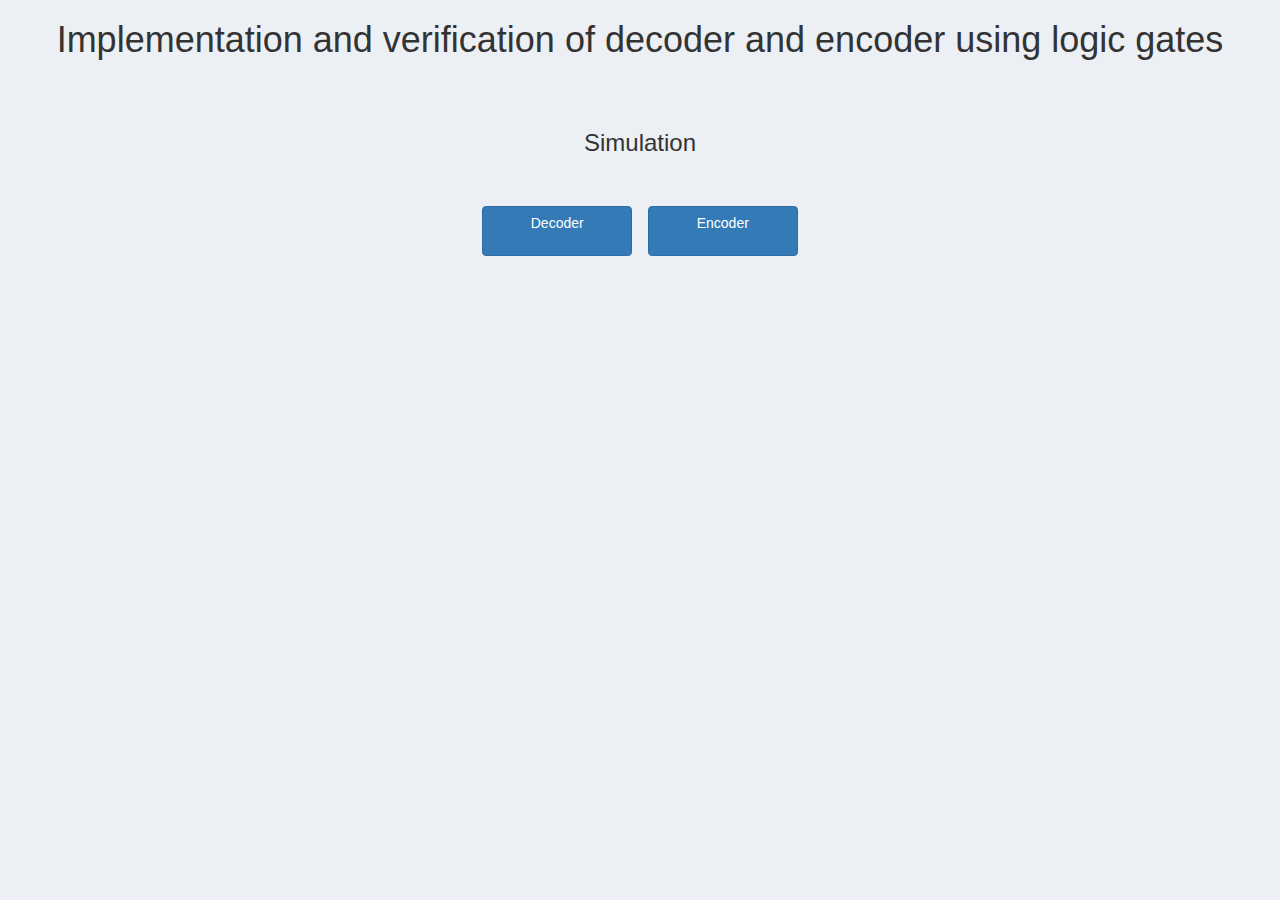
<file: index.html>
<html>

<head>

    <meta charset="utf-8">
    <meta name="viewport" content="width=device-width, initial-scale=1">
    <link rel="stylesheet" href="https://maxcdn.bootstrapcdn.com/bootstrap/3.4.1/css/bootstrap.min.css">
    <script src="https://ajax.googleapis.com/ajax/libs/jquery/3.4.1/jquery.min.js"></script>
    <script src="https://maxcdn.bootstrapcdn.com/bootstrap/3.4.1/js/bootstrap.min.js"></script>

    <!-- Simulation scripts end-->
    <style>
        body {
            font-family: Arial;
            background-color: #ECEFF4;
        }
    </style>



</head>

<body class="hold-transition skin-blue sidebar-mini">

    <h1 align="center"> Implementation and verification of decoder and encoder using logic gates

    </h1><br><br>


    <h3 align="center">Simulation</h3>
    <br>
    <br>
    <center>
        <a style="width:150px; height:50px;" class="btn btn-primary" href="decoder/Decoder.html">Decoder</a>&nbsp;&nbsp;&nbsp;

        <a style="width:150px; height:50px;" class="btn btn-primary" href="encoder/Encoder.html">Encoder</a>


    </center>


    </section>
    <!-- /.content -->
    </div>

</body>

</html>
</file>
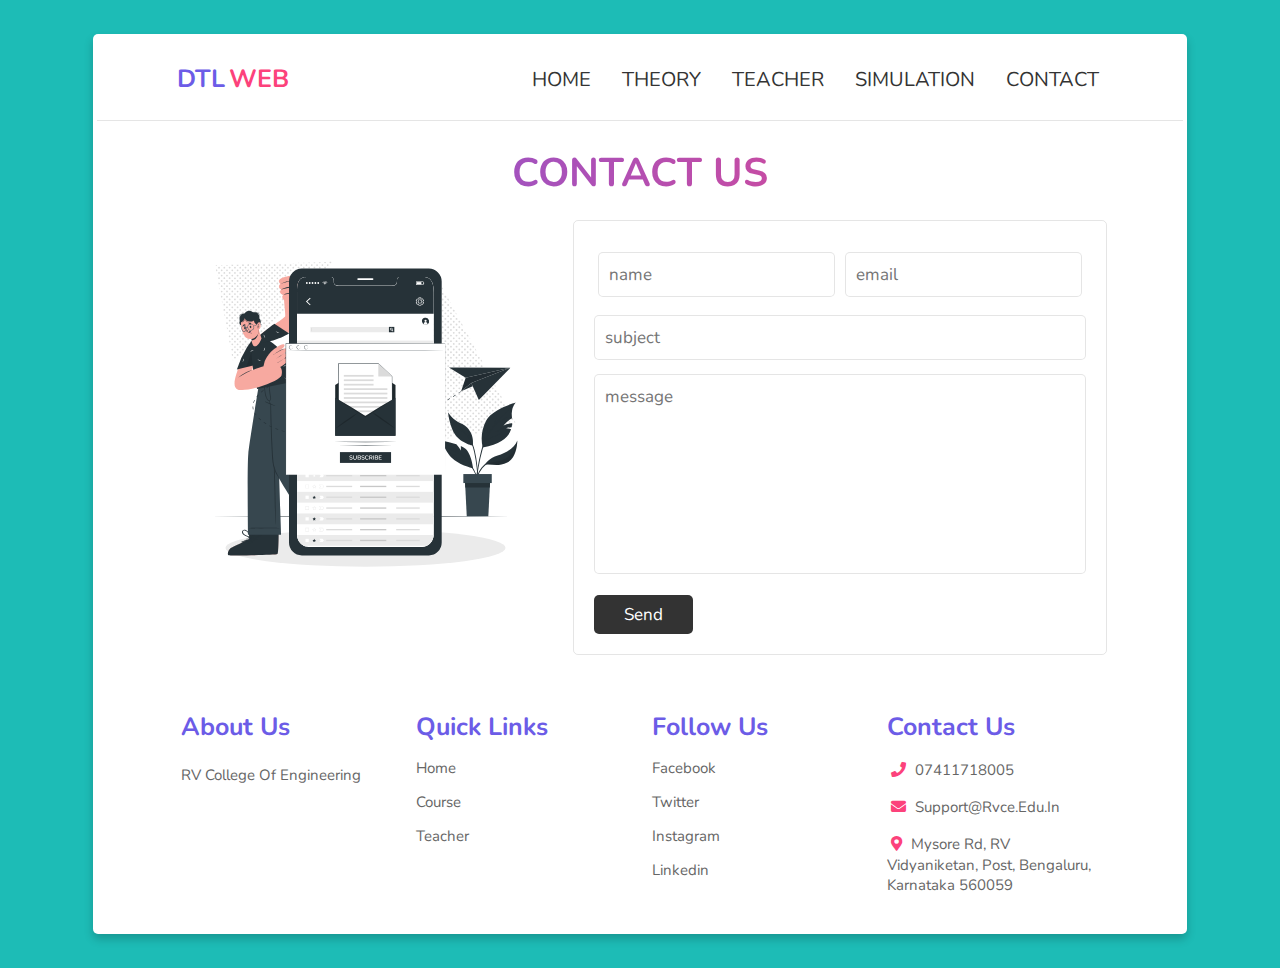
<file: contact.html>
<!DOCTYPE html>
<html lang="en">

<head>
    <meta charset="UTF-8">
    <meta name="viewport" content="width=device-width, initial-scale=1.0">
    <title>contact</title>

    <!-- font awesome cdn link  -->
    <link rel="stylesheet" href="https://cdnjs.cloudflare.com/ajax/libs/font-awesome/5.15.3/css/all.min.css">

    <!-- custom css file link  -->
    <link rel="stylesheet" href="css/style.css">

</head>

<body>

    <div class="container">

        <header>

            <a href="home.html" class="logo">DTL<span>WEB</span></a>
            <div id="menu" class="fas fa-bars"></div>

            <nav class="navbar">
                <a href="home.html">HOME</a>
                <a href="course.html">THEORY</a>
                <a href="teacher.html">TEACHER</a>
                <a href="index.html">SIMULATION</a>

                <a href="contact.html">CONTACT</a>
            </nav>

        </header>

        <h1 class="heading">contact us</h1>

        <!-- contact section  -->

        <section class="contact">

            <div class="image">
                <img src="images/contact-img.svg" alt="">
            </div>

            <form action="">

                <div class="inputBox">
                    <input type="text" placeholder="name">
                    <input type="email" placeholder="email">
                </div>

                <input type="text" placeholder="subject" class="box">

                <textarea placeholder="message" name="" id="" cols="30" rows="10"></textarea>

                <input type="submit" class="btn" value="send">

            </form>

        </section>


        <!-- footer section  -->

        <section class="footer">

            <div class="box-container">

                <div class="box">
                    <h3>about us</h3>
                    <p><a href="https://www.rvce.edu.in/">RV College of Engineering</a></p>
                </div>

                <div class="box">
                    <h3>quick links</h3>
                    <a href="#">home</a>
                    <a href="#">course</a>
                    <a href="#">teacher</a>


                </div>

                <div class="box">
                    <h3>follow us</h3>
                    <a href="https://www.facebook.com/RVCEngineering">facebook</a>
                    <a href="https://twitter.com/rvce_official?ref_src=twsrc%5Egoogle%7Ctwcamp%5Eserp%7Ctwgr%5Eauthor">twitter</a>
                    <a href="https://www.instagram.com/rvcollegeofengineering/?hl=en">instagram</a>
                    <a href="https://www.linkedin.com/school/rvcengineering/">linkedin</a>
                </div>

                <div class="box">
                    <h3>contact us</h3>
                    <p> <i class="fas fa-phone"></i> 07411718005 </p>
                    <p> <i class="fas fa-envelope"></i> support@rvce.edu.in</p>
                    <p> <i class="fas fa-map-marker-alt"></i>
                        </> Mysore Rd, RV Vidyaniketan, Post, Bengaluru, Karnataka 560059 </p>
                </div>

            </div>


        </section>

    </div>
















    <!-- custom js file link -->
    <script src="js/script.js"></script>

</body>

</html>
</file>
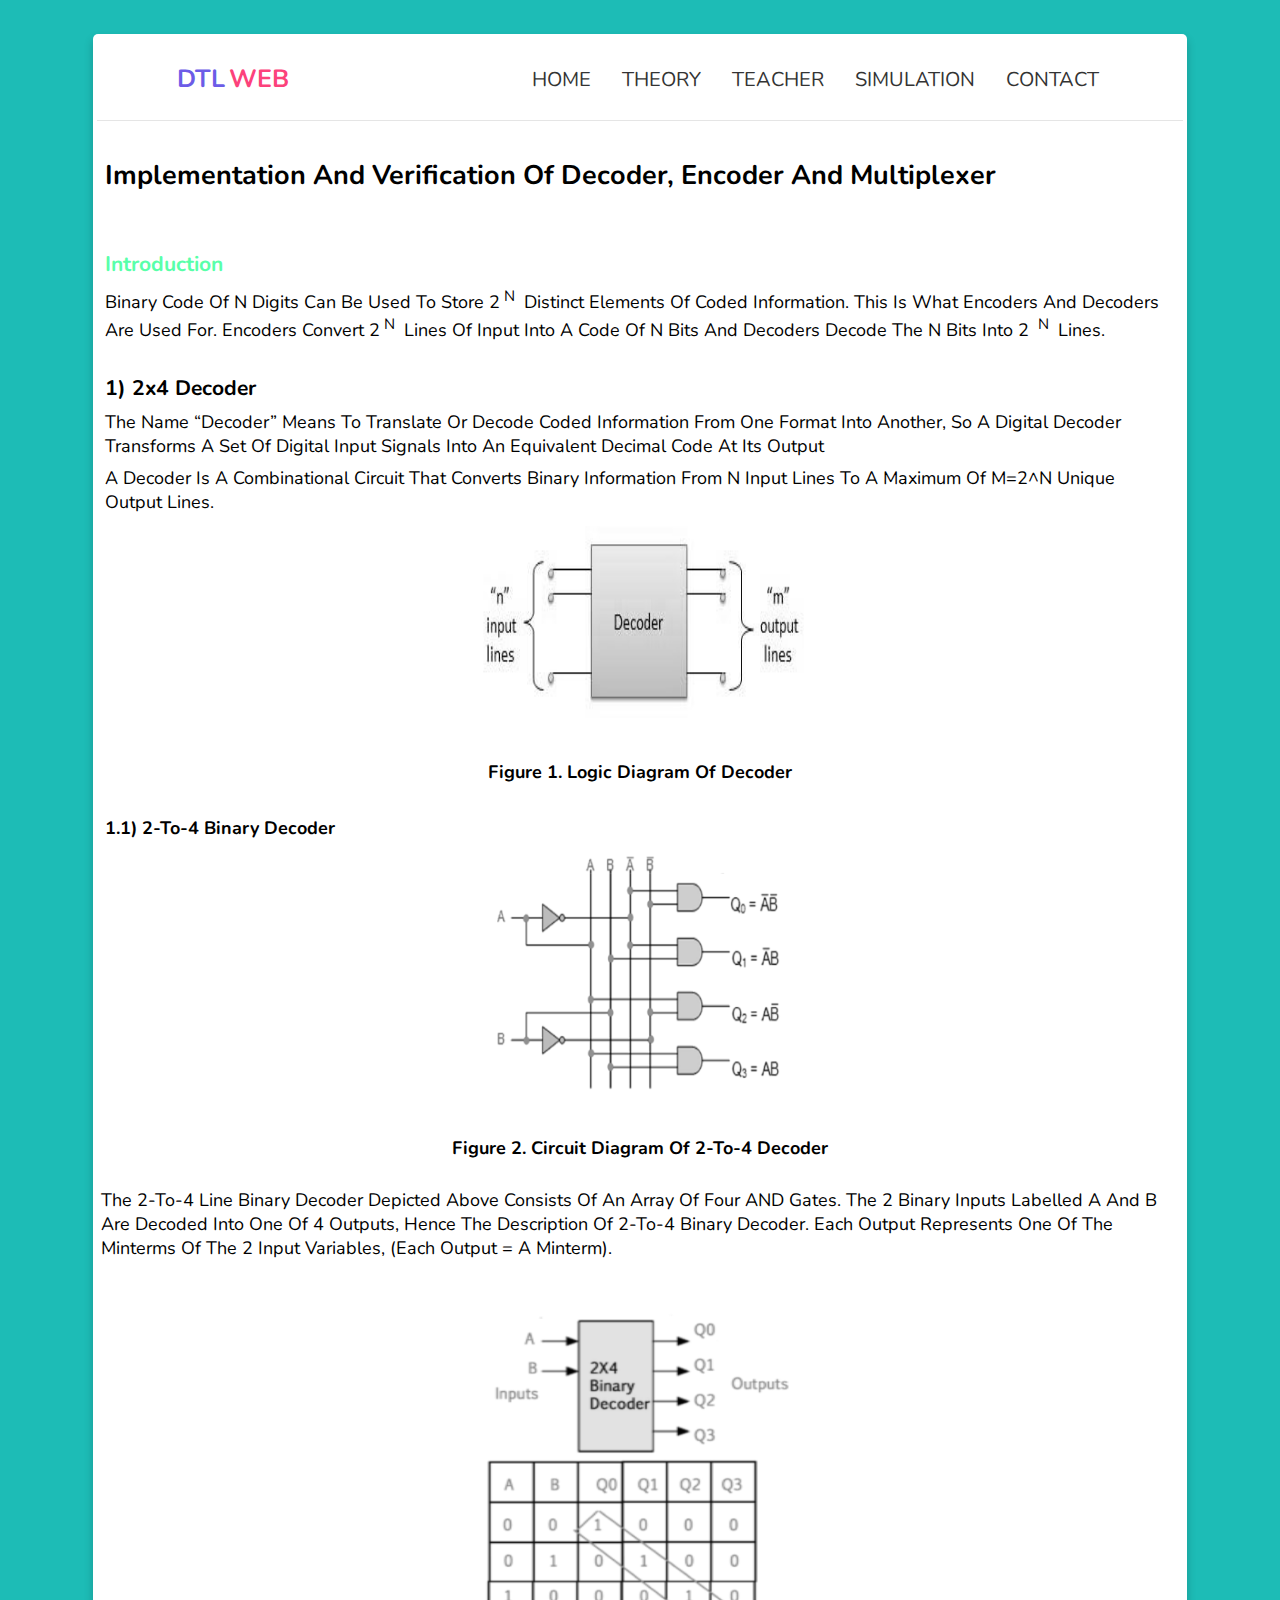
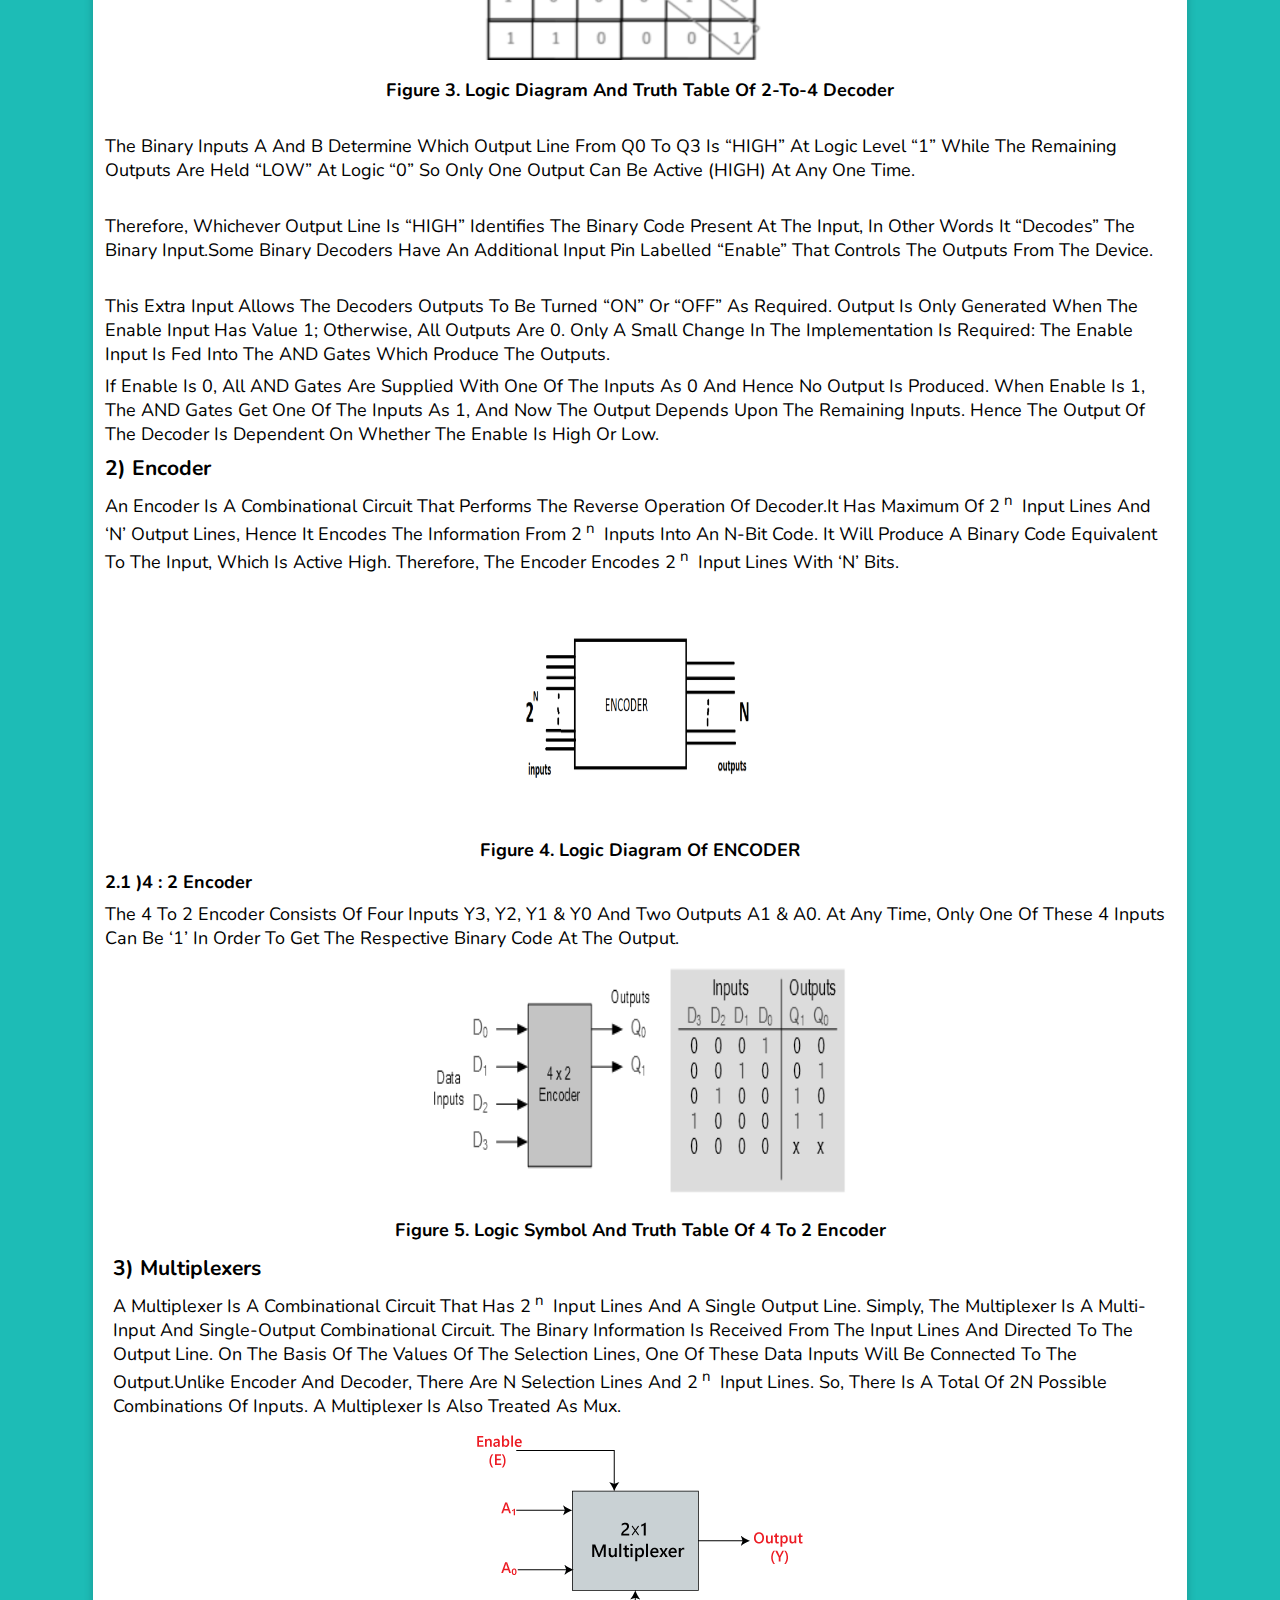
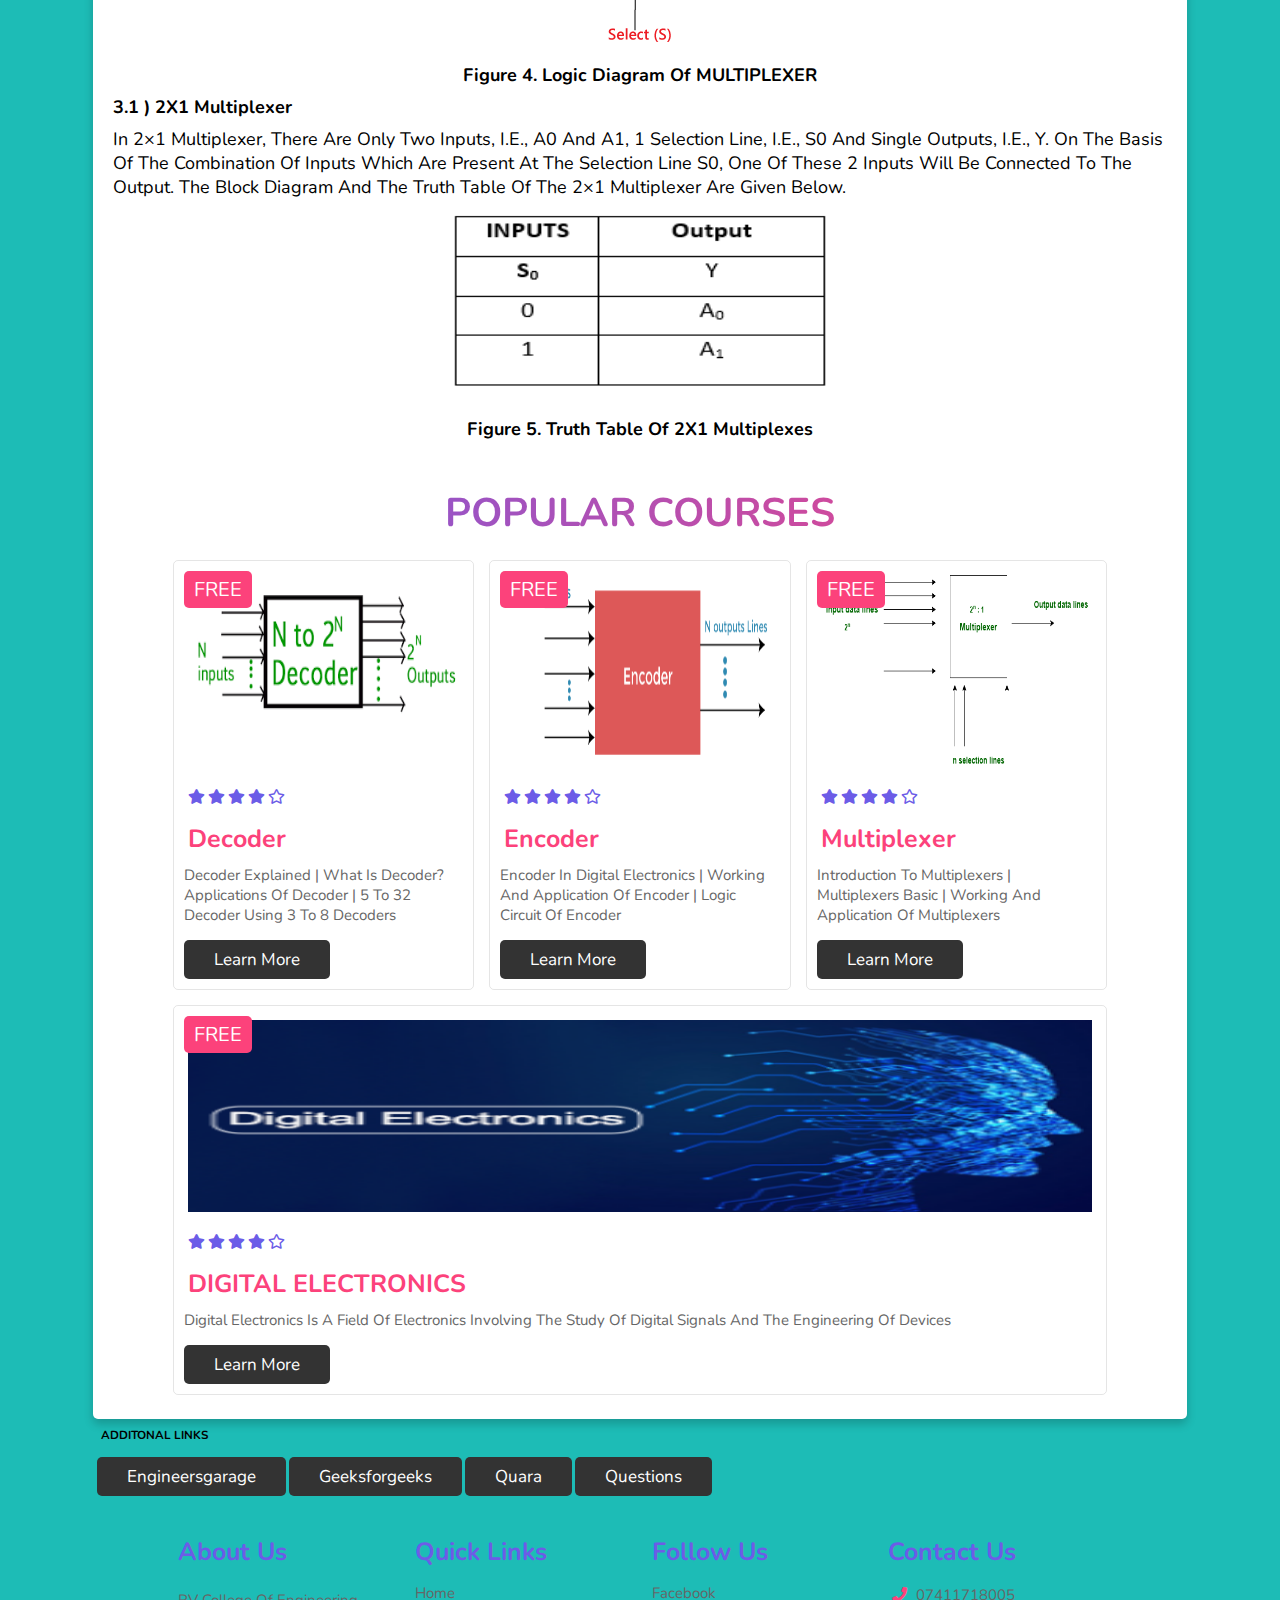
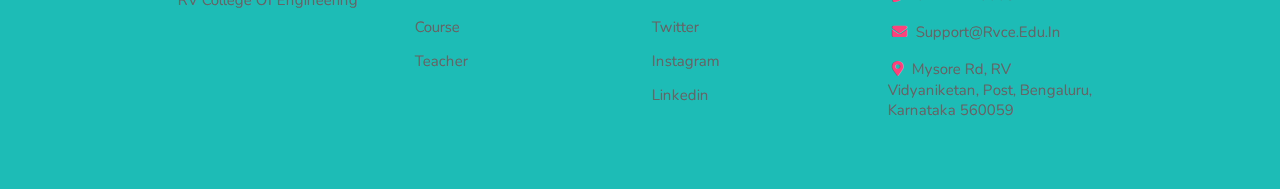
<file: course.html>
<!DOCTYPE html>
<html lang="en">

<head>
    <meta charset="UTF-8">
    <meta name="viewport" content="width=device-width, initial-scale=1.0">
    <title>course</title>

    <!-- font awesome cdn link  -->
    <link rel="stylesheet" href="https://cdnjs.cloudflare.com/ajax/libs/font-awesome/5.15.3/css/all.min.css">

    <!-- custom css file link  -->
    <link rel="stylesheet" href="css/style.css">

</head>

<body>

    <div class="container">

        <header>

            <a href="home.html" class="logo">DTL<span>WEB</span></a>

            <div id="menu" class="fas fa-bars"></div>

            <nav class="navbar">
                <a href="home.html">HOME</a>
                <a href="course.html">THEORY</a>
                <a href="teacher.html">TEACHER</a>
                <a href="index.html">SIMULATION</a>

                <a href="contact.html">CONTACT</a>
            </nav>

        </header>


        <br>
        </br>



        <div class="smaller">
            <h2 id="implementation-and-verification-of-decoderde-multiplexer-and-encoder-using-logic-gates">Implementation and verification of decoder, encoder and multiplexer</h2>
            <br>
            </br>
            <h3 style="color: #59ffa9" id="introduction">Introduction</h3>
            <p>Binary code of N digits can be used to store 2<sup>N</sup> distinct elements of coded information. This is what encoders and decoders are used for. Encoders convert 2<sup>N</sup> lines of input into a code of N bits and Decoders decode the
                N bits into 2
                <sup>N</sup> lines.<br>
                <br></p>
            <h3 id="1-2x4-decoder--de-multiplexer">1) 2x4 Decoder </h3>
            <p>The name “Decoder” means to translate or decode coded information from one format into another, so a digital decoder transforms a set of digital input signals into an equivalent decimal code at its output</p>
            <p>A decoder is a combinational circuit that converts binary information from n input lines to a maximum of m=2^n unique output lines.<br></p>
            <center><img src="images/1.jpg" style=" height: 200px; width: 350px;"><br></center><br>
            <center><b>Figure 1. Logic Diagram of Decoder</b></center><br>

            <h4 id="11-2-to-4-binary-decoder">1.1) 2-to-4 Binary Decoder</h4>
            <center><img src="images/2.png" style="height: 250px; width: 300px; "></center><br>
            <center><b>Figure 2. Circuit Diagram of 2-to-4 Decoder</b></center><br> The 2-to-4 line binary decoder depicted above consists of an array of four AND gates. The 2 binary inputs labelled A and B are decoded into one of 4 outputs, hence the description
            of 2-to-4 binary decoder. Each output represents one of the minterms of the 2 input variables, (each output = a minterm).<br>
            <center><img src="images/3.png" style=" height: 400px; width: 350px;"><br></center>
            <center><b>Figure 3. Logic Diagram and Truth table of 2-to-4 Decoder</b></center><br>

            <p>The binary inputs A and B determine which output line from Q0 to Q3 is “HIGH” at logic level “1” while the remaining outputs are held “LOW” at logic “0” so only one output can be active (HIGH) at any one time. <br><br></p>
            <p>Therefore, whichever output line is “HIGH” identifies the binary code present at the input, in other words it “decodes” the binary input.Some binary decoders have an additional input pin labelled “Enable” that controls the outputs from the
                device.
                <br><br></p>
            <p>This extra input allows the decoders outputs to be turned “ON” or “OFF” as required. Output is only generated when the Enable input has value 1; otherwise, all outputs are 0. Only a small change in the implementation is required: the Enable
                input is fed into the AND gates which produce the outputs.<br></p>
            <p>If Enable is 0, all AND gates are supplied with one of the inputs as 0 and hence no output is produced. When Enable is 1, the AND gates get one of the inputs as 1, and now the output depends upon the remaining inputs. Hence the output of the
                decoder is dependent on whether the Enable is high or low.</p>
            <h3 id="2-encoder">2) Encoder</h3>
            <p>An Encoder is a combinational circuit that performs the reverse operation of Decoder.It has maximum of 2<sup>n</sup> input lines and ‘n’ output lines, hence it encodes the information from 2<sup>n</sup> inputs into an n-bit code. It will produce
                a binary code equivalent to the input, which is active High. Therefore, the encoder encodes 2<sup>n</sup> input lines with ‘n’ bits.<br></p>
            <center><img src="images/4.png" style=" height: 250px; width: 250px;"><br>
                <b>Figure 4. Logic Diagram of ENCODER</b><br></center>


            <h4 id="21-4--2-encoder">2.1 )4 : 2 Encoder</h4>
            <p>The 4 to 2 Encoder consists of four inputs Y3, Y2, Y1 &amp; Y0 and two outputs A1 &amp; A0. At any time, only one of these 4 inputs can be ‘1’ in order to get the respective binary code at the output. </p>
            <center><img src="images/5.png" style=" height: 250px; width: 450px;-2%; "><br>
                <center><b>Figure 5. Logic symbol and truth table of 4 to 2 encoder</b><br></center>


                <div class="mul">
                    <h3 id="2-encoder">3) Multiplexers</h3>
                    <p>A multiplexer is a combinational circuit that has 2<sup>n</sup> input lines and a single output line. Simply, the multiplexer is a multi-input and single-output combinational circuit. The binary information is received from the input
                        lines and directed to the output line. On the basis of the values of the selection lines, one of these data inputs will be connected to the output.Unlike encoder and decoder, there are n selection lines and 2<sup>n</sup> input
                        lines. So, there is a total of 2N possible combinations of inputs. A multiplexer is also treated as Mux.<br></p>
                    <center><img src="images\multiplexer (1).png" tyle=" height: 200px; width: 200px;"><br>
                        <b>Figure 4. Logic Diagram of MULTIPLEXER</b><br></center>


                    <h4 id="21-4--2-encoder">3.1 ) 2X1 Multiplexer</h4>
                    <p>In 2×1 multiplexer, there are only two inputs, i.e., A0 and A1, 1 selection line, i.e., S0 and single outputs, i.e., Y. On the basis of the combination of inputs which are present at the selection line S0, one of these 2 inputs will
                        be connected to the output. The block diagram and the truth table of the 2×1 multiplexer are given below. </p>
                    <center><img src="images\multiplexer2.png" style=" height: 200px; width: 400px;-2%; "><br>
                        <center><b>Figure 5. truth table of 2X1 multiplexes</b><br></center>
                </div>

        </div>


        <h1 class="heading"> popular courses </h1>

        <!-- course section  -->

        <section class="course">

            <div class="box">
                <span class="amount">FREE</span>
                <img src="images\download (1).png" alt="">
                <div class="stars">
                    <i class="fas fa-star"></i>
                    <i class="fas fa-star"></i>
                    <i class="fas fa-star"></i>
                    <i class="fas fa-star"></i>
                    <i class="far fa-star"></i>
                </div>
                <h3>Decoder</h3>
                <p>Decoder Explained | What is Decoder? Applications of Decoder | 5 to 32 Decoder using 3 to 8 Decoders</p>
                <a href="https://www.youtube.com/watch?v=a3wh7xV5PBU" class="btn">learn more</a>
                <!-- <div class="icons">
                    <p> <i class="far fa-clock"></i> 2 hours </p>
                    <p> <i class="far fa-calendar"></i> 6 months </p>
                    <p> <i class="fas fa-book"></i> 12 modules </p>
                </div> -->
            </div>

            <div class="box">
                <span class="amount">FREE</span>
                <img src="images\encoder-vs-decoder.png" alt="">
                <div class="stars">
                    <i class="fas fa-star"></i>
                    <i class="fas fa-star"></i>
                    <i class="fas fa-star"></i>
                    <i class="fas fa-star"></i>
                    <i class="far fa-star"></i>
                </div>
                <h3>Encoder</h3>
                <p>
                    Encoder in Digital Electronics | Working and Application of Encoder | Logic Circuit of Encoder </p>
                <a href="https://www.youtube.com/watch?v=NWiPVMDh7GE" class="btn">learn more</a>

                <!-- <div class="icons">
                    <p> <i class="far fa-clock"></i> 2 hours </p>
                    <p> <i class="far fa-calendar"></i> 6 months </p>
                    <p> <i class="fas fa-book"></i> 12 modules </p>
                </div> -->
            </div>

            <div class="box">
                <span class="amount">FREE</span>
                <img src="images\Multiplexer.png" alt="">
                <div class="stars">
                    <i class="fas fa-star"></i>
                    <i class="fas fa-star"></i>
                    <i class="fas fa-star"></i>
                    <i class="fas fa-star"></i>
                    <i class="far fa-star"></i>
                </div>
                <h3>Multiplexer</h3>
                <p>Introduction to Multiplexers | Multiplexers Basic | Working and Application of Multiplexers</p>
                <a href="https://www.youtube.com/watch?v=FKvnmxte98A" class=" btn ">learn more</a>
                <!-- <div class="icons ">
                    <p> <i class="far fa-clock "></i> 2 hours </p>
                    <p> <i class="far fa-calendar "></i> 6 months </p>
                    <p> <i class="fas fa-book "></i> 12 modules </p>
                </div> -->
            </div>
            <div class="box">
                <span class="amount">FREE</span>
                <img src="images\course_1925_image.png" alt="">
                <div class="stars">
                    <i class="fas fa-star"></i>
                    <i class="fas fa-star"></i>
                    <i class="fas fa-star"></i>
                    <i class="fas fa-star"></i>
                    <i class="far fa-star"></i>
                </div>
                <h3>DIGITAL ELECTRONICS</h3>
                <p>Digital electronics is a field of electronics involving the study of digital signals and the engineering of devices</p>
                <a href="https://www.youtube.com/watch?v=M0mx8S05v60&list=PLBlnK6fEyqRjMH3mWf6kwqiTbT798eAOm" class=" btn ">learn more</a>
                <!-- <div class="icons ">
                    <p> <i class="far fa-clock "></i> 2 hours </p>
                    <p> <i class="far fa-calendar "></i> 6 months </p>
                    <p> <i class="fas fa-book "></i> 12 modules </p>
                </div> -->
            </div>


    </div>
    <div class="box">
        <h3>ADDITONAL LINKS</h3>
        <a href="https://www.engineersgarage.com/more-combinational-circuits-multiplexers-demultiplexers-encoders-and-decoders-de-part-14/" class=" btn ">Engineersgarage</a>
        <a href="https://www.geeksforgeeks.org/difference-between-multiplexer-and-decoder/" class=" btn ">Geeksforgeeks</a>
        <a href="https://www.quora.com/What-is-the-difference-between-an-encoder-decoder-and-a-multiplexer-demultiplexer" class=" btn ">Quara</a>
        <a href="https://sites.google.com/site/assignmentssolved/mca/semester1/mc0062/1" class=" btn ">Questions</a>
        <!-- <div class="icons ">
                <p> <i class="far fa-clock "></i> 2 hours </p>
                <p> <i class="far fa-calendar "></i> 6 months </p>
                <p> <i class="fas fa-book "></i> 12 modules </p>
            </div> -->
    </div>
    </section>


    <!-- footer section  -->

    <section class="footer ">

        <div class="box-container ">

            <div class="box ">
                <h3>about us</h3>
                <p><a href="https://www.rvce.edu.in/ ">RV College of Engineering</a></p>
            </div>

            <div class="box ">
                <h3>quick links</h3>
                <a href="# ">home</a>
                <a href="# ">course</a>
                <a href="# ">teacher</a>


            </div>

            <div class="box ">
                <h3>follow us</h3>
                <a href="https://www.facebook.com/RVCEngineering ">facebook</a>
                <a href="https://twitter.com/rvce_official?ref_src=twsrc%5Egoogle%7Ctwcamp%5Eserp%7Ctwgr%5Eauthor ">twitter</a>
                <a href="https://www.instagram.com/rvcollegeofengineering/?hl=en ">instagram</a>
                <a href="https://www.linkedin.com/school/rvcengineering/ ">linkedin</a>
            </div>

            <div class="box ">
                <h3>contact us</h3>
                <p> <i class="fas fa-phone "></i> 07411718005 </p>
                <p> <i class="fas fa-envelope "></i> support@rvce.edu.in</p>
                <p> <i class="fas fa-map-marker-alt "></i>
                    </di> Mysore Rd, RV Vidyaniketan, Post, Bengaluru, Karnataka 560059 </p>
            </div>

        </div>


    </section>


    </div>
















    <!-- custom js file link -->
    <script src="js/script.js "></script>

</body>

</html>
</file>
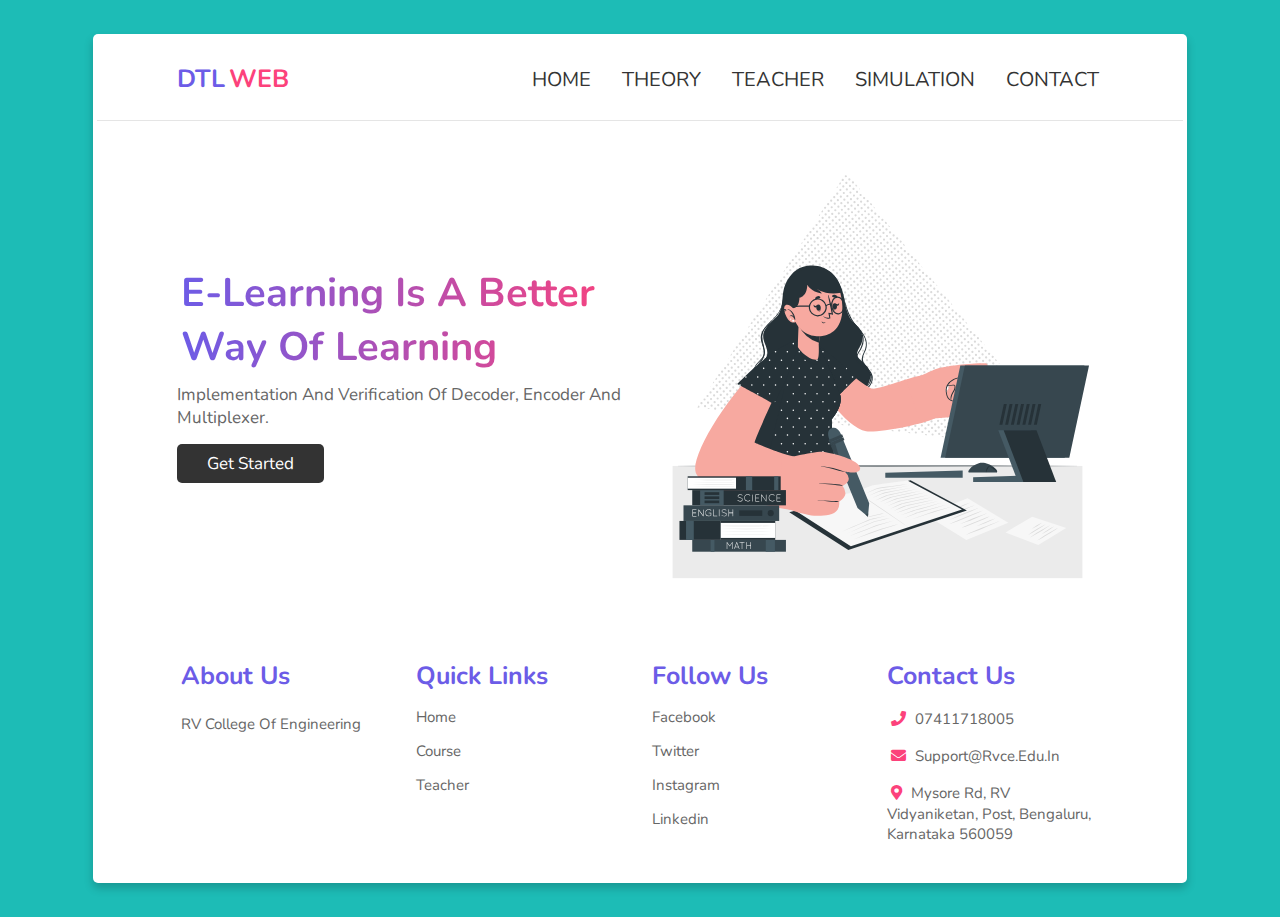
<file: home.html>
<!DOCTYPE html>
<html lang="en">

<head>
    <meta charset="UTF-8">
    <meta name="viewport" content="width=device-width, initial-scale=1.0">
    <title>home</title>

    <!-- font awesome cdn link  -->
    <link rel="stylesheet" href="https://cdnjs.cloudflare.com/ajax/libs/font-awesome/5.15.3/css/all.min.css">

    <!-- custom css file link  -->
    <link rel="stylesheet" href="css/style.css">

</head>

<body>

    <div class="container">

        <header>

            <a href="home.html" class="logo">DTL<span>WEB</span></a>

            <div id="menu" class="fas fa-bars"></div>

            <nav class="navbar">
                <a href="home.html">HOME</a>
                <a href="course.html">THEORY</a>
                <a href="teacher.html">TEACHER</a>
                <a href="index.html">SIMULATION</a>

                <a href="contact.html">CONTACT</a>
            </nav>

        </header>

        <!-- home section  -->

        <section class="home">

            <div class="content">
                <h3>E-learning is a better way of learning</h3>
                <p>Implementation and verification of Decoder, Encoder and Multiplexer.</p>
                <a href="#" class="btn">get started</a>
            </div>

            <div class="image">
                <img src="images/home-img.svg" alt="">
            </div>

        </section>


        <!-- footer section  -->

        <section class="footer">

            <div class="box-container">

                <div class="box">
                    <h3>about us</h3>
                    <p><a href="https://www.rvce.edu.in/">RV College of Engineering</a></p>
                </div>

                <div class="box">
                    <h3>quick links</h3>
                    <a href="#">home</a>
                    <a href="#">course</a>
                    <a href="#">teacher</a>


                </div>

                <div class="box">
                    <h3>follow us</h3>
                    <a href="https://www.facebook.com/RVCEngineering">facebook</a>
                    <a href="https://twitter.com/rvce_official?ref_src=twsrc%5Egoogle%7Ctwcamp%5Eserp%7Ctwgr%5Eauthor">twitter</a>
                    <a href="https://www.instagram.com/rvcollegeofengineering/?hl=en">instagram</a>
                    <a href="https://www.linkedin.com/school/rvcengineering/">linkedin</a>
                </div>

                <div class="box">
                    <h3>contact us</h3>
                    <p> <i class="fas fa-phone"></i> 07411718005 </p>
                    <p> <i class="fas fa-envelope"></i> support@rvce.edu.in</p>
                    <p> <i class="fas fa-map-marker-alt"></i>
                        </> Mysore Rd, RV Vidyaniketan, Post, Bengaluru, Karnataka 560059 </p>
                </div>

            </div>


        </section>

    </div>















    <!-- custom js file link -->
    <script src="js/script.js"></script>

</body>

</html>
</file>
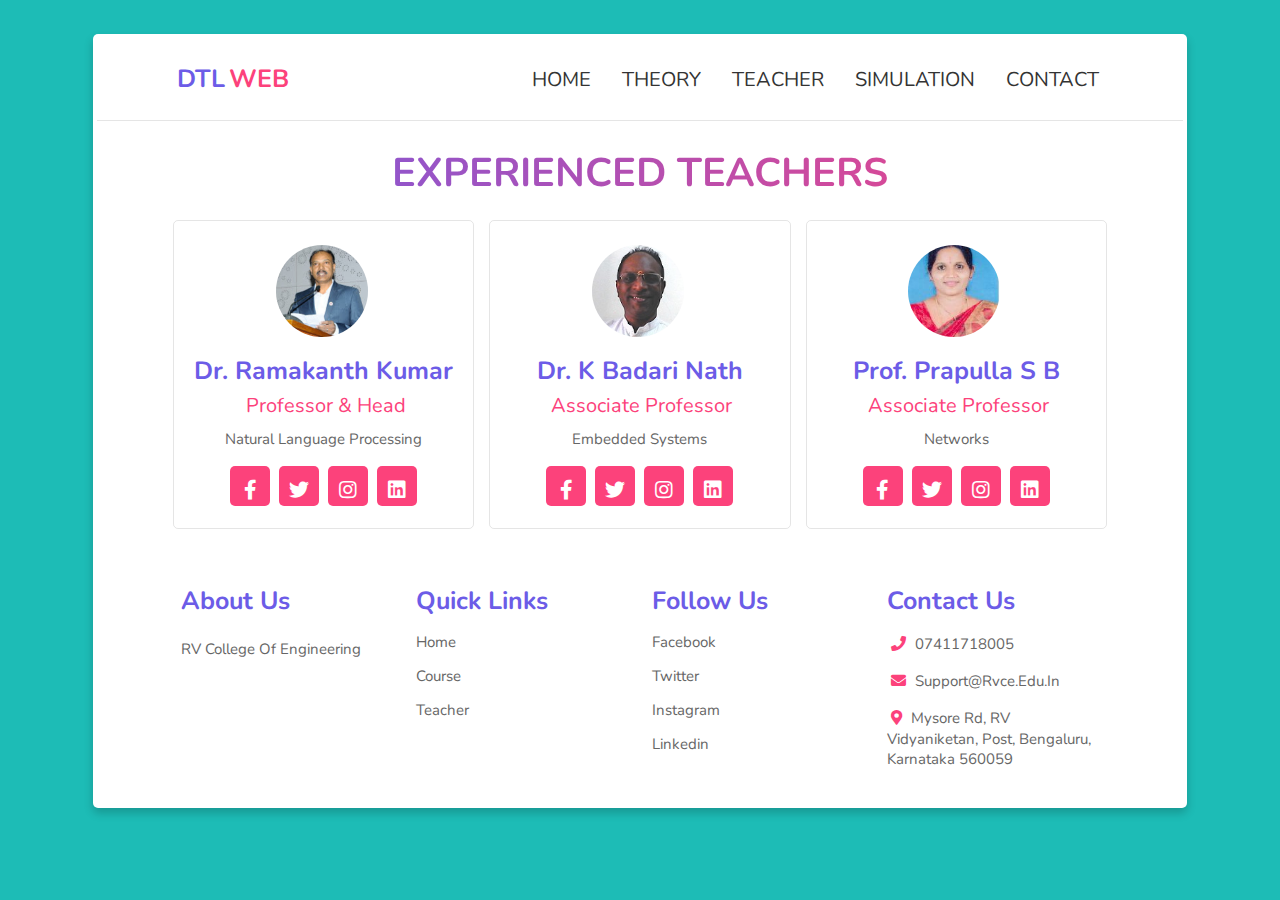
<file: teacher.html>
<!DOCTYPE html>
<html lang="en">

<head>
    <meta charset="UTF-8">
    <meta name="viewport" content="width=device-width, initial-scale=1.0">
    <title>teacher</title>

    <!-- font awesome cdn link  -->
    <link rel="stylesheet" href="https://cdnjs.cloudflare.com/ajax/libs/font-awesome/5.15.3/css/all.min.css">

    <!-- custom css file link  -->
    <link rel="stylesheet" href="css/style.css">

</head>

<body>

    <div class="container">

        <header>

            <a href="home.html" class="logo">DTL<span>WEB</span></a>

            <div id="menu" class="fas fa-bars"></div>

            <nav class="navbar">
                <a href="home.html">HOME</a>
                <a href="course.html">THEORY</a>
                <a href="teacher.html">TEACHER</a>
                <a href="index.html">SIMULATION</a>

                <a href="contact.html">CONTACT</a>
            </nav>

        </header>

        <h1 class="heading"> experienced teachers </h1>

        <!-- teacher section  -->

        <section class="teacher">

            <div class="box">
                <img src="images\cse_Dr.Ramakanthkumar_p.jpg" lt=" ">
                <a href="https://rvce.edu.in//ise-rmp-it ">
                    <h3>Dr. Ramakanth Kumar </h3>
                </a>

                <span>Professor & Head</span>
                <p>Natural Language processing</p>
                <div class="share ">
                    <a href="# " class="fab fa-facebook-f "></a>
                    <a href="# " class="fab fa-twitter "></a>
                    <a href="# " class="fab fa-instagram "></a>
                    <a href="# " class="fab fa-linkedin "></a>
                </div>
            </div>

            <div class="box ">
                <img src="images\cse_KB_0.jpg  " alt=" ">
                <a href="https://rvce.edu.in//cs-Badrinath-new ">
                    <h3>Dr. K Badari Nath</h3>
                </a>

                <span>Associate Professor</span>
                <p>Embedded Systems</p>
                <div class="share ">
                    <a href="# " class="fab fa-facebook-f "></a>
                    <a href="# " class="fab fa-twitter "></a>
                    <a href="# " class="fab fa-instagram "></a>
                    <a href="# " class="fab fa-linkedin "></a>
                </div>
            </div>

            <div class="box ">
                <img src="images\download.png" alt=" ">
                <a href="https://www.rvce.edu.in//cs-prapulla ">
                    <h3>Prof. Prapulla S B</h3>
                </a>

                <span>Associate Professor</span>
                <p>Networks</p>
                <div class="share ">
                    <a href="# " class="fab fa-facebook-f "></a>
                    <a href="# " class="fab fa-twitter "></a>
                    <a href="# " class="fab fa-instagram "></a>
                    <a href="# " class="fab fa-linkedin "></a>
                </div>
            </div>




        </section>

        <!-- footer section  -->

        <section class="footer ">

            <div class="box-container ">

                <div class="box ">
                    <h3>about us</h3>
                    <p><a href="https://www.rvce.edu.in/ ">RV College of Engineering</a></p>
                </div>

                <div class="box ">
                    <h3>quick links</h3>
                    <a href="# ">home</a>
                    <a href="# ">course</a>
                    <a href="# ">teacher</a>


                </div>

                <div class="box ">
                    <h3>follow us</h3>
                    <a href="https://www.facebook.com/RVCEngineering ">facebook</a>
                    <a href="https://twitter.com/rvce_official?ref_src=twsrc%5Egoogle%7Ctwcamp%5Eserp%7Ctwgr%5Eauthor ">twitter</a>
                    <a href="https://www.instagram.com/rvcollegeofengineering/?hl=en ">instagram</a>
                    <a href="https://www.linkedin.com/school/rvcengineering/ ">linkedin</a>
                </div>

                <div class="box ">
                    <h3>contact us</h3>
                    <p> <i class="fas fa-phone "></i> 07411718005 </p>
                    <p> <i class="fas fa-envelope "></i> support@rvce.edu.in</p>
                    <p> <i class="fas fa-map-marker-alt "></i>
                        </> Mysore Rd, RV Vidyaniketan, Post, Bengaluru, Karnataka 560059 </p>
                </div>

            </div>


        </section>

    </div>















    <!-- custom js file link -->
    <script src="js/script.js "></script>

</body>

</html>
</file>
<file: css/style.css>
@import url('https://fonts.googleapis.com/css2?family=Nunito:wght@200;300;400;600;700&display=swap');
   :root {
      --violet: #6c5ce7;
      --pink: #FC427B;
      --gradient: linear-gradient(90deg, var(--violet), var(--pink));
  }
  
  * {
      font-family: 'Nunito', sans-serif;
      margin: 0;
      padding: 4px;
      box-sizing: border-box;
      outline: none;
      border: none;
      text-decoration: none;
      text-transform: capitalize;
      transition: all .2s ease-out;
  }
  
  html {
      font-size: 62.5%;
      overflow-x: hidden;
  }
  
  html::-webkit-scrollbar {
      width: 1rem;
  }
  
  html::-webkit-scrollbar-track {
      background: #333;
  }
  
  html::-webkit-scrollbar-thumb {
      background: #fff;
      border-radius: 5rem;
  }
  
  body {
      background-color: #1dbcb6;
      padding: 3rem 7%;
  }
  
  section {
      padding: 2rem 7%;
  }
  
  .container {
      background: #fff;
      border-radius: .5rem;
      box-shadow: 0 .5rem 1rem rgba(0, 0, 0, .2);
  }
  
  .heading {
      color: transparent;
      background: var(--gradient);
      -webkit-background-clip: text;
      background-clip: text;
      padding: 0 1rem;
      padding-top: 2.5rem;
      text-align: center;
      font-size: 4rem;
      text-transform: uppercase;
  }
  
  .btn {
      display: inline-block;
      margin-top: 1rem;
      padding: .8rem 3rem;
      border-radius: .5rem;
      background: #333;
      color: #fff;
      cursor: pointer;
      font-size: 1.7rem;
  }
  
  .btn:hover {
      background: var(--gradient);
  }
  
  header {
      display: flex;
      align-items: center;
      justify-content: space-between;
      width: 100%;
      padding: 2rem 7%;
      border-bottom: .1rem solid rgba(0, 0, 0, .1);
      position: relative;
      z-index: 1000;
  }
  
  header .logo {
      font-size: 2.5rem;
      color: var(--violet);
      font-weight: bold;
  }
  
  header .logo span {
      color: var(--pink);
  }
  
  header .navbar a {
      margin-left: 2rem;
      font-size: 2rem;
      color: #333;
  }
  
  header .navbar a:hover {
      color: var(--pink);
  }
  
  #menu {
      font-size: 2.5rem;
      padding: .5rem 1rem;
      border-radius: .3rem;
      border: .1rem solid rgba(0, 0, 0, .2);
      cursor: pointer;
      display: none;
  }
  
  .home {
      display: flex;
      flex-wrap: wrap;
      gap: 1.5rem;
      align-items: center;
  }
  
  .home .content {
      flex: 1 1 40rem;
  }
  
  .home .image {
      flex: 1 1 40rem;
  }
  
  .home .image img {
      width: 100%;
  }
  
  .home .content h3 {
      color: transparent;
      background: var(--gradient);
      -webkit-background-clip: text;
      background-clip: text;
      font-size: 4rem;
  }
  
  .home .content p {
      padding: .5rem 0;
      font-size: 1.7rem;
      color: #666;
  }
  
  .course {
      display: flex;
      flex-wrap: wrap;
      gap: 1.5rem;
  }
  
  .course .box {
      flex: 1 1 30rem;
      border-radius: .5rem;
      border: .1rem solid rgba(0, 0, 0, .1);
      padding: 1rem;
      position: relative;
  }
  
  .course .box img {
      height: 20rem;
      width: 100%;
  }
  
  .course .box .amount {
      position: absolute;
      top: 1rem;
      left: 1rem;
      font-size: 2rem;
      padding: .5rem 1rem;
      background: var(--pink);
      color: #fff;
      border-radius: .5rem;
  }
  
  .course .box .stars i {
      color: var(--violet);
      font-size: 1.5rem;
      padding: 1rem 0;
  }
  
  .course .box h3 {
      color: var(--pink);
      font-size: 2.5rem;
  }
  
  .course .box p {
      color: #666;
      font-size: 1.5rem;
      padding: .5rem 0;
  }
  
  .course .icons {
      display: flex;
      justify-content: space-between;
      border-top: .1rem solid rgba(0, 0, 0, .1);
      margin-top: 1rem;
      padding: .5rem;
      padding-top: 1rem;
  }
  
  .course .icons p {
      color: #666;
      font-size: 1.3rem;
  }
  
  .course .icons p i {
      padding-right: .4rem;
      color: var(--pink);
  }
  
  .teacher {
      display: flex;
      flex-wrap: wrap;
      gap: 1.5rem;
  }
  
  .teacher .box {
      flex: 1 1 23rem;
      border: .1rem solid rgba(0, 0, 0, .1);
      border-radius: .5rem;
      padding: 1.5rem;
      text-align: center;
  }
  
  .teacher .box img {
      height: 10rem;
      width: 10rem;
      margin: .5rem 0;
      border-radius: 50%;
      object-fit: cover;
  }
  
  .teacher .box h3 {
      color: var(--violet);
      font-size: 2.5rem;
  }
  
  .teacher .box span {
      color: var(--pink);
      font-size: 2rem;
  }
  
  .teacher .box p {
      color: #666;
      font-size: 1.5rem;
      padding: 1rem 0;
  }
  
  .teacher .box .share a {
      height: 4rem;
      width: 4rem;
      line-height: 4rem;
      font-size: 2rem;
      background: var(--pink);
      border-radius: .5rem;
      margin: .3rem;
      color: #fff;
  }
  
  .teacher .box .share a:hover {
      background: var(--violet);
  }
  
  .price {
      display: flex;
      flex-wrap: wrap;
      gap: 1.5rem;
  }
  
  .price .box {
      flex: 1 1 30rem;
      text-align: center;
      border: .1rem solid rgba(0, 0, 0, .1);
      border-radius: .5rem;
  }
  
  .price .box h3 {
      font-size: 2.5rem;
      color: #333;
      padding: 1.5rem 0;
  }
  
  .price .box .amount {
      font-size: 4.5rem;
      color: #fff;
      padding: 1rem 0;
      background: var(--gradient);
      font-weight: bold;
  }
  
  .price .box .amount span {
      font-size: 2rem;
  }
  
  .price .box ul {
      border-bottom: .1rem solid rgba(0, 0, 0, .1);
      padding: 1rem 0;
      list-style: none;
  }
  
  .price .box ul li {
      padding: .7rem 0;
      font-size: 1.7rem;
      color: #666;
  }
  
  .price .box .btn {
      margin: 2rem 0;
  }
  
  .review {
      display: flex;
      flex-wrap: wrap;
      gap: 1.5rem;
  }
  
  .review .box {
      border-radius: .5rem;
      border: .1rem solid rgba(0, 0, 0, .1);
      padding: 1rem;
      flex: 1 1 30rem;
  }
  
  .review .box .student {
      display: flex;
      align-items: center;
      justify-content: space-between;
  }
  
  .review .box .student .student-info {
      display: flex;
      align-items: center;
  }
  
  .review .box .student i {
      font-size: 6rem;
      color: var(--pink);
      opacity: .5;
  }
  
  .review .box .student .student-info img {
      border-radius: 50%;
      object-fit: cover;
      height: 7rem;
      width: 7rem;
      margin-right: 1.5rem;
  }
  
  .review .box .student .student-info h3 {
      font-size: 2rem;
      color: #333;
  }
  
  .review .box .student .student-info span {
      font-size: 1.5rem;
      color: var(--pink);
  }
  
  .review .box .text {
      padding: 1rem 0;
      font-size: 1.6rem;
      color: #666;
  }
  
  .contact {
      display: flex;
      flex-wrap: wrap;
      gap: 1.5rem;
  }
  
  .contact .image {
      flex: 1 1 35rem;
  }
  
  .contact .image img {
      width: 100%;
  }
  
  .contact form {
      flex: 1 1 50rem;
      border: .1rem solid rgba(0, 0, 0, .1);
      border-radius: .5rem;
      padding: 2rem;
  }
  
  .contact form .inputBox {
      display: flex;
      justify-content: space-between;
      flex-wrap: wrap;
  }
  
  .contact form .inputBox input,
  .contact form .box,
  .contact form textarea {
      width: 100%;
      padding: 1rem;
      margin: .7rem 0;
      font-size: 1.7rem;
      border: .1rem solid rgba(0, 0, 0, .1);
      border-radius: .5rem;
      text-transform: none;
      color: #333;
  }
  
  .contact form .inputBox input:focus,
  .contact form .box:focus,
  .contact form textarea:focus {
      border-color: var(--pink);
  }
  
  .contact form .inputBox input {
      width: 49%;
  }
  
  .contact form textarea {
      height: 20rem;
      resize: none;
  }
  
  .footer .box-container {
      display: flex;
      flex-wrap: wrap;
      gap: 1.5rem;
  }
  
  .footer .box-container .box {
      flex: 2 2 20rem;
  }
  
  .footer .box-container .box h3 {
      font-size: 2.5rem;
      color: var(--violet);
      padding: .7rem 0;
  }
  
  .footer .box-container .box p {
      font-size: 1.5rem;
      color: #666;
      padding: .7rem 0;
  }
  
  .footer .box-container .box a {
      display: block;
      font-size: 1.5rem;
      color: #666;
      padding: .7rem 0;
  }
  
  .footer .box-container .box a:hover {
      color: rgba(3, 12, 3, 0.945);
  }
  
  .footer .box-container .box p i {
      padding-right: .5rem;
      color: var(--pink);
  }
  
  .footer .credit {
      font-size: 2rem;
      margin-top: 1rem;
      padding: 1rem;
      padding-top: 2rem;
      text-align: center;
      border-top: .1rem solid rgba(0, 0, 0, .1);
      color: #666;
  }
  
  .footer .credit span {
      color: var(--pink);
  }
  /* media queries  */
  
  @media (max-width:991px) {
      html {
          font-size: 55%;
      }
      body {
          padding: 1.5rem;
      }
      header {
          padding: 2rem;
      }
      section {
          padding: 2rem;
      }
  }
  
  @media (max-width:768px) {
      #menu {
          display: initial;
      }
      header .navbar {
          position: absolute;
          top: 100%;
          left: 0;
          right: 0;
          background: #fff;
          border-top: .1rem solid rgba(0, 0, 0, .2);
          border-bottom: .1rem solid rgba(0, 0, 0, .2);
          clip-path: polygon(0 0, 100% 0, 100% 0, 0 0);
      }
      header .navbar.active {
          clip-path: polygon(0 0, 100% 0, 100% 100%, 0 100%);
      }
      header .navbar a {
          font-size: 2.5rem;
          display: block;
          margin: 2rem 0;
          text-align: center;
      }
      .contact form .inputBox input {
          width: 100%;
      }
  }
  
  @media (max-width:400px) {
      html {
          font-size: 50%;
      }
  }
  
  .smaller {
      font-size: 18px;
  }
  
  .course {
      color: rgb(16, 9, 9);
  }
  
  .mul {
      text-align: left;
  }
</file>
